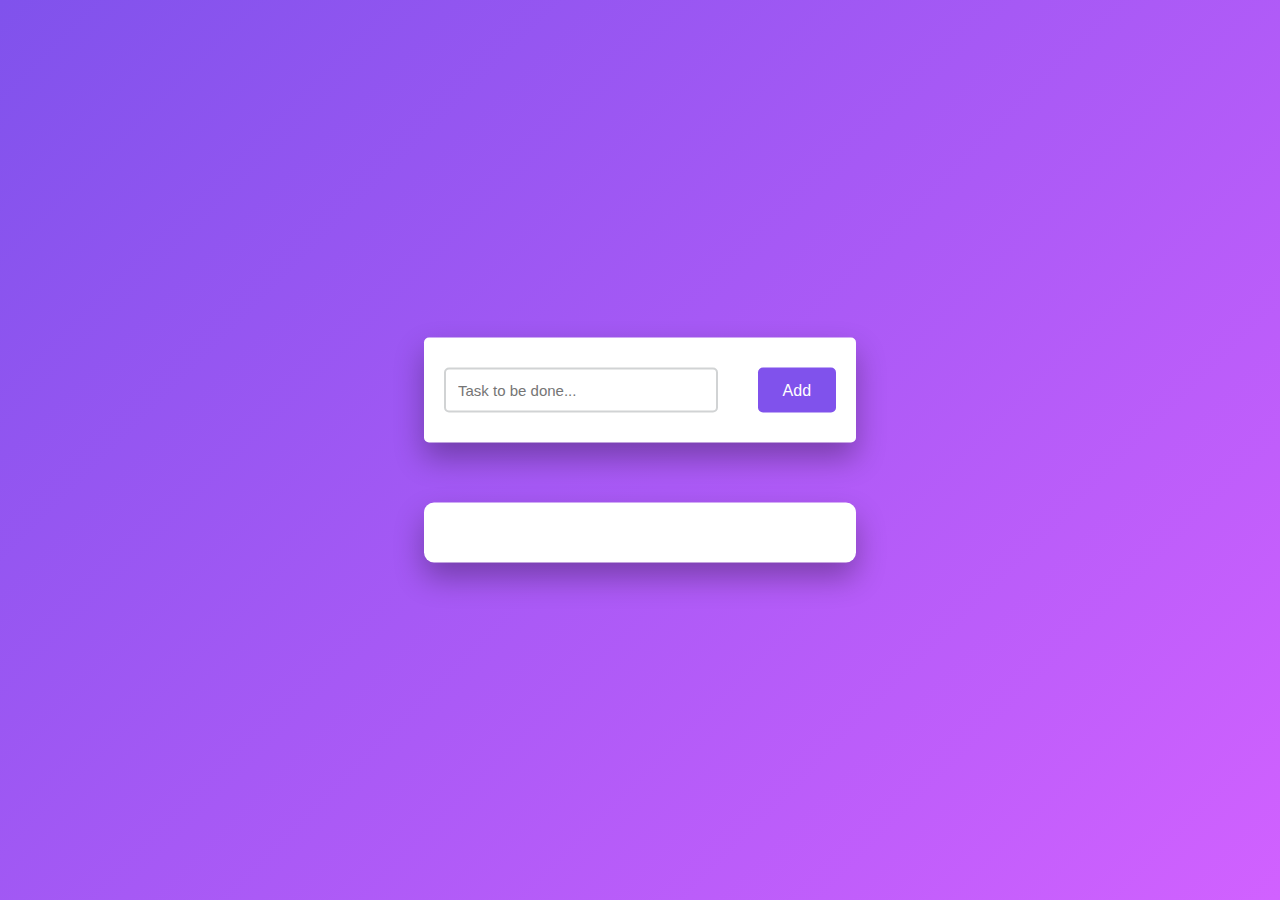
<file: 251002/index.html>
<!DOCTYPE html>
<html lang="ja">
  <head>
    <meta charset="UTF-8" />
    <meta name="viewport" content="width=device-width, initial-scale=1.0" />
    <link href="https://fonts.googleapis.com/css2?family=Material+Symbols+Outlined" rel="stylesheet" />
    <link rel="stylesheet" href="style.css" />
    <title>Document</title>
  </head>
  <body>
    <div class="container">
      <div id="newtask">
        <input type="text" placeholder="Task to be done..." />
        <button id="push">Add</button>
      </div>
      <div id="tasks"></div>
    </div>
    <script src="script.js"></script>
  </body>
</html>
</file>
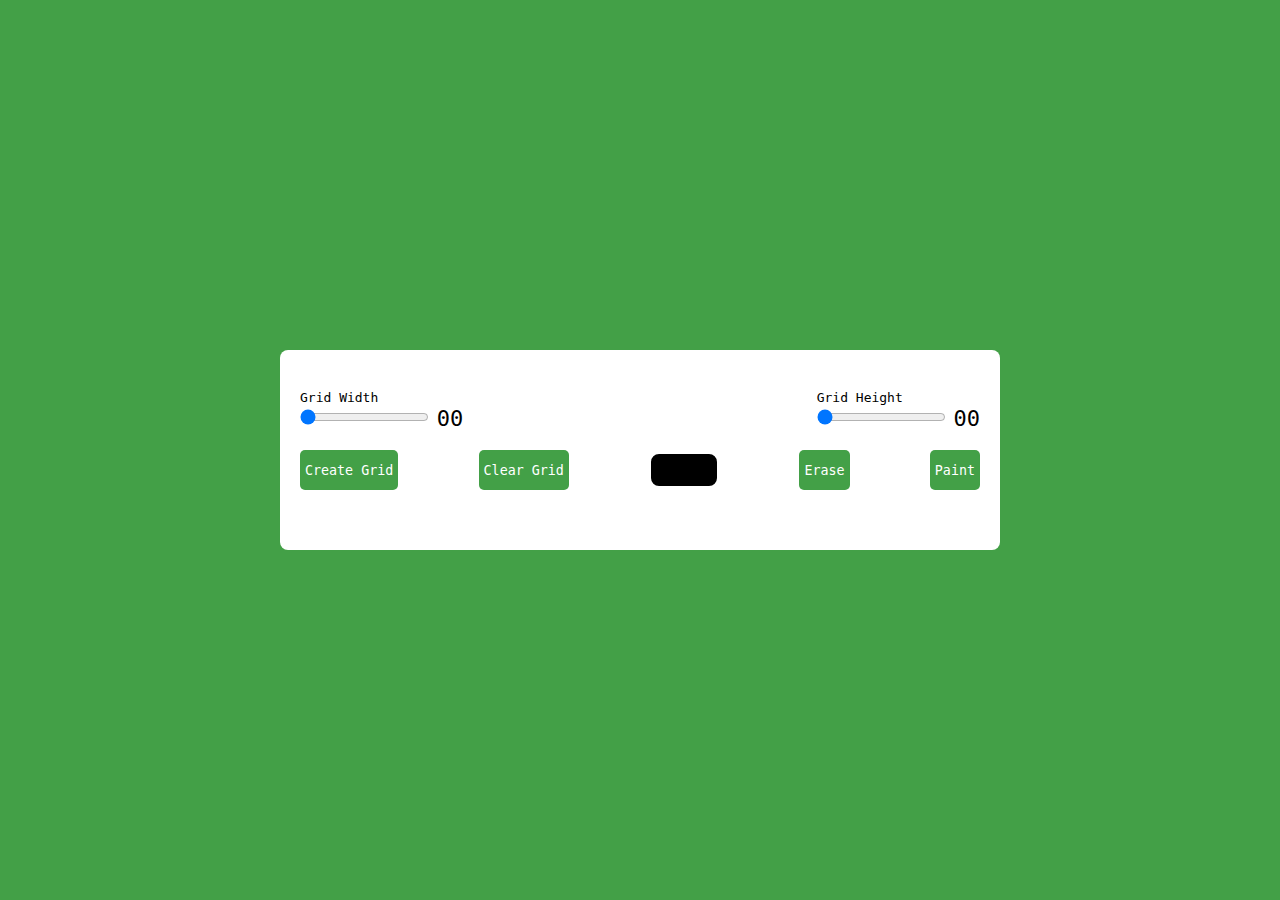
<file: 251004/index.html>
<!DOCTYPE html>
<html lang="ja">
<head>
    <meta charset="UTF-8">
    <meta name="viewport" content="width=device-width, initial-scale=1.0">
    <link rel="stylesheet" href="style.css">
    <title>#3 - Pixel Art Generator | AsmrProg</title>
</head>
<body>
    <div class="wrapper">
        <div class="options">
            <div class="opt-wrapper">
                <div class="slider">
                    <label for="width-range">Grid Width</label>
                    <input type="range" id="width-range" min="1" max="35">
                    <span id="width-value">00</span>
                </div>
                <div class="slider">
                    <label for="height-range">Grid Height</label>
                    <input type="range" id="height-range" min="1" max="35">
                    <span id="height-value">00</span>
                </div>
            </div>

            <div class="opt-wrapper">
                <button id="submit-grid">Create Grid</button>
                <button id="clear-grid">Clear Grid</button>
                <input type="color" id="color-input">
                <button id="erase-btn">Erase</button>
                <button id="paint-btn">Paint</button>
            </div>
        </div>
        <div class="container"></div>
    </div>

    <script src="index.js"></script>
</body>
</html>
</file>
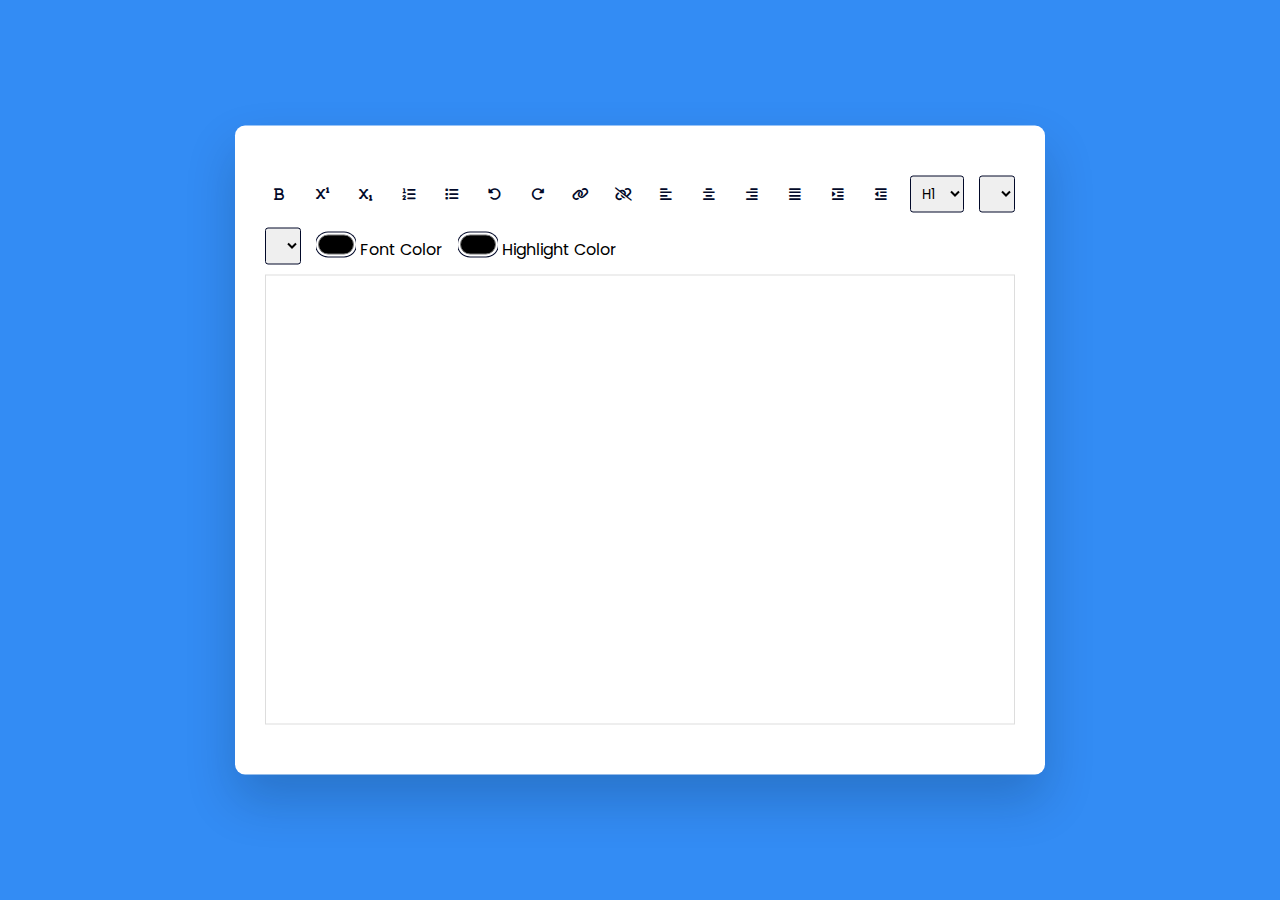
<file: 251006/index.html>
<!DOCTYPE html>
<html lang="en">

<head>
    <meta charset="UTF-8">
    <meta http-equiv="X-UA-Compatible" content="IE=edge">
    <meta name="viewport" content="width=device-width, initial-scale=1.0">
    <link rel="stylesheet" href="https://cdnjs.cloudflare.com/ajax/libs/font-awesome/6.2.1/css/all.min.css">
    <link rel="stylesheet" href="style.css">
    <title>#2 - Online Text Editor | AsmrProg</title>
</head>

<body>

    <div class="container">
        <div class="options">
            <button id="bold" class="option-button format">
                <i class="fa-solid fa-bold"></i>
            </button>
            <button id="superscript" class="option-button script">
                <i class="fa-solid fa-superscript"></i>
            </button>
            <button id="subscript" class="option-button script">
                <i class="fa-solid fa-subscript"></i>
            </button>

            <button id="insertOrderedList" class="option-button">
                <div class="fa-solid fa-list-ol"></div>
            </button>
            <button id="insertUnorderedList" class="option-button">
                <i class="fa-solid fa-list"></i>
            </button>

            <button id="undo" class="option-button">
                <i class="fa-solid fa-rotate-left"></i>
            </button>
            <button id="redo" class="option-button">
                <i class="fa-solid fa-rotate-right"></i>
            </button>

            <button id="createLink" class="adv-option-button">
                <i class="fa fa-link"></i>
            </button>
            <button id="unlink" class="option-button">
                <i class="fa fa-unlink"></i>
            </button>

            <button id="justifyLeft" class="option-button align">
                <i class="fa-solid fa-align-left"></i>
            </button>
            <button id="justifyCenter" class="option-button align">
                <i class="fa-solid fa-align-center"></i>
            </button>
            <button id="justifyRight" class="option-button align">
                <i class="fa-solid fa-align-right"></i>
            </button>
            <button id="justifyFull" class="option-button align">
                <i class="fa-solid fa-align-justify"></i>
            </button>
            <button id="indent" class="option-button spacing">
                <i class="fa-solid fa-indent"></i>
            </button>
            <button id="outdent" class="option-button spacing">
                <i class="fa-solid fa-outdent"></i>
            </button>
            <select id="formatBlock" class="adv-option-button">
                <option value="H1">H1</option>
                <option value="H2">H2</option>
                <option value="H3">H3</option>
                <option value="H4">H4</option>
                <option value="H5">H5</option>
                <option value="H6">H6</option>
            </select>
            <select id="fontName" class="adv-option-button"></select>
            <select id="fontSize" class="adv-option-button"></select>

            <div class="input-wrapper">
                <input type="color" id="foreColor" class="adv-option-button">
                <label for="foreColor">Font Color</label>
            </div>
            <div class="input-wrapper">
                <input type="color" id="backColor" class="adv-option-button">
                <label for="backColor">Highlight Color</label>
            </div>

        </div>
        <div id="text-input" contenteditable="true"></div>
    </div>

    <script src="script.js"></script>


</body>

</html>
</file>
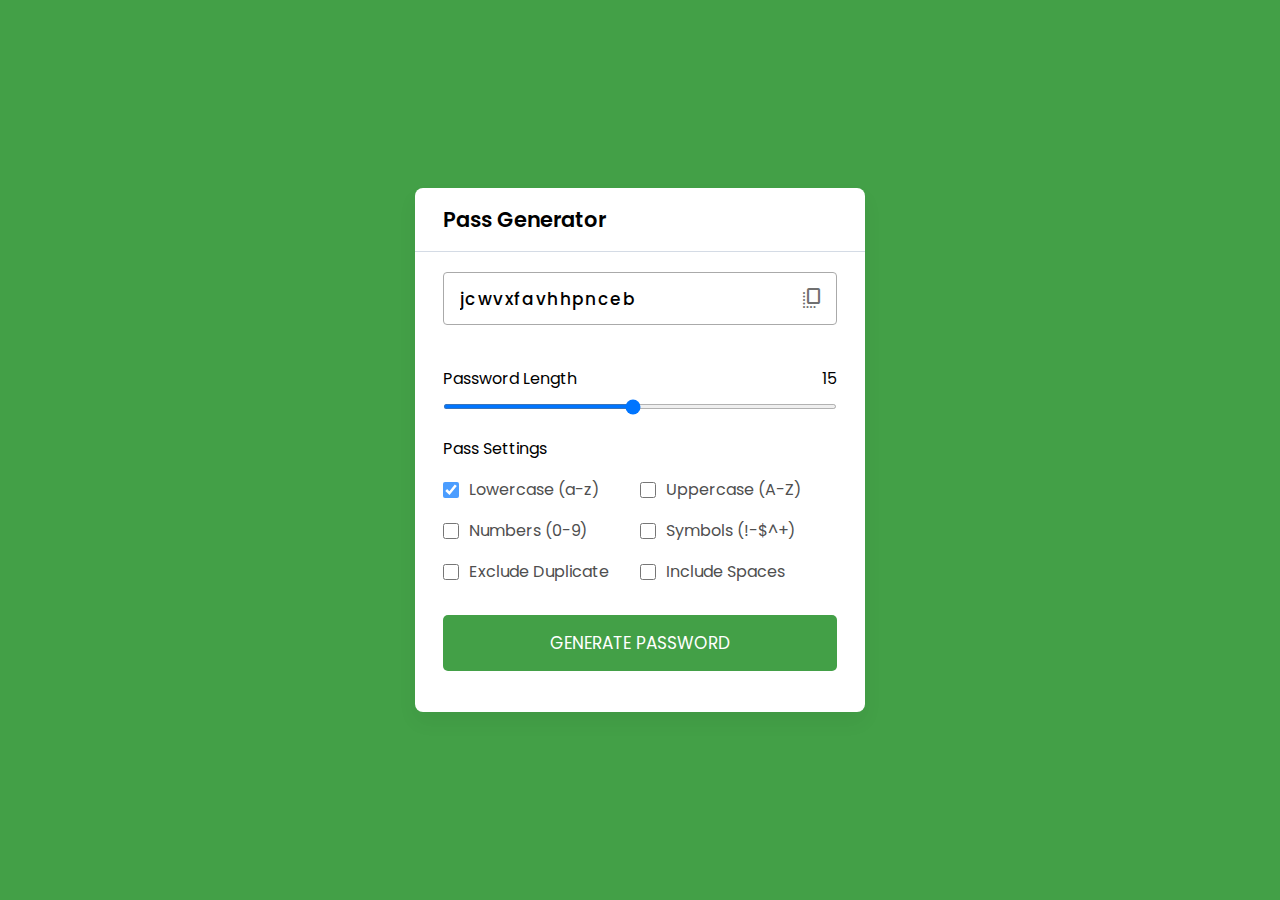
<file: 251008/index.html>
<!DOCTYPE html>
<html lang="en">

<head>
    <meta charset="UTF-8">
    <meta http-equiv="X-UA-Compatible" content="IE=edge">
    <meta name="viewport" content="width=device-width, initial-scale=1.0">
    <link href="https://fonts.googleapis.com/css2?family=Material+Symbols+Rounded" rel="stylesheet" />
    <link rel="stylesheet" href="style.css">
    <title>#3 - Pass Generator | AsmrProg</title>
</head>

<body>

    <div class="container">
        <h2>Pass Generator</h2>
        <div class="wrapper">
            <div class="input-box">
                <input type="text" disabled>
                <span class="material-symbols-rounded">copy_all</span>
            </div>
            <div class="pass-indicator"></div>
            <div class="pass-length">
                <div class="details">
                    <label class="title">Password Length</label>
                    <span></span>
                </div>
                <input type="range" min="1" max="30" value="15" step="1">
            </div>

            <div class="pass-settings">
                <label class="title">Pass Settings</label>
                <ul class="options">
                    <li class="option">
                        <input type="checkbox" id="lowercase" checked>
                        <label for="lowercase">Lowercase (a-z)</label>
                    </li>
                    <li class="option">
                        <input type="checkbox" id="uppercase">
                        <label for="uppercase">Uppercase (A-Z)</label>
                    </li>
                    <li class="option">
                        <input type="checkbox" id="numbers">
                        <label for="numbers">Numbers (0-9)</label>
                    </li>
                    <li class="option">
                        <input type="checkbox" id="symbols">
                        <label for="symbols">Symbols (!-$^+)</label>
                    </li>
                    <li class="option">
                        <input type="checkbox" id="exc-duplicate">
                        <label for="exc-duplicate">Exclude Duplicate</label>
                    </li>
                    <li class="option">
                        <input type="checkbox" id="spaces">
                        <label for="spaces">Include Spaces</label>
                    </li>
                </ul>
            </div>



            <button class="generate-btn">Generate Password</button>

        </div>
    </div>




    <script src="script.js"></script>
</body>

</html>
</file>
<file: 251002/style.css>
*,
*:before,
*:after {
    padding: 0;
    margin: 0;
    box-sizing: border-box;
}
body {
    height: 100vh;
    background: linear-gradient(
        135deg,
        #8052ec,
        #d161ff
    );
}
.container {
    width: 40%;
    min-width: 450px;
    position: absolute;
    transform: translate(-50%, -50%);
    top: 50%;
    left: 50%;
    padding: 30px 40px;
}
#newtask {
    position: relative;
    background-color: #ffffff;
    padding: 30px 20px;
    border-radius: 5px;
    box-shadow: 0 15px 30px rgba(0, 0, 0, 0.3);
}
#newtask input {
    width: 70%;
    height: 45px;
    font-family: 'Poppins', sans-serif;
    font-size: 15px;
    border: 2px solid #d1d3d4;
    padding: 12px;
    color: #111111;
    font-weight: 500;
    position: relative;
    border-radius: 5px;
}
#newtask input:focus {
    outline: none;
    border-color: #8052ce;

}
#newtask button {
    position: relative;
    float: right;
    width: 20%;
    height: 45px;
    border-radius: 5px;
    font-family: 'Poppins', sans-serif;
    font-weight: 500;
    font-size: 16px;
    background-color: #8052ec;
    border: none;
    color: #ffffff;
    cursor: pointer;
}
#tasks {
    background-color: #ffffff;
    padding: 30px 20px;
    margin-top: 60px;
    border-radius: 10px;
    box-shadow: 0 15px 30px rgba(0, 0, 0, 0.3);
    width: 100%;
    position: relative;
}
.task {
    background-color: #fff;
    height: 50px;
    padding: 5px 10px;
    margin-top: 10px;
    display: flex;
    align-items: center;
    justify-content: space-between;
    border-bottom: 2px solid #d1d3d4;
    cursor: pointer;
}
.task span#taskname {
    font-family: 'Poppins', sans-serif;
    font-size: 15px;
    font-weight: 400;
}
.task button {
    background-color: #8052ec;
    color: #ffffff;
    height: 100%;
    width: 40px;
    border-radius: 5px;
    border: none;
    cursor: pointer;
    outline: none;
}
.completed {
    text-decoration: line-through;
}
</file>
<file: 251004/style.css>
* {
    padding: 0;
    margin: 0;
    box-sizing: border-box;
    font-family: monospace;
}

body {
    background-color: #43a047;
}

.wrapper {
    background-color: #fff;
    width: 80vmin;
    position: absolute;
    transform: translate(-50%, -50%);
    top: 50%;
    left: 50%;
    padding: 40px 20px;
    border-radius: 8px;
}

label {
    display: block;
}

span {
    position: relative;
    font-size: 22px;
    bottom: -1px;
}

.opt-wrapper {
    display: flex;
    justify-content: space-between;
    margin-bottom: 20px;
    gap: 10px;
}

button {
    background-color: #43a047;
    border: none;
    border-radius: 5px;
    padding: 5px;
    color: #fff;
}

input[type="color"] {
    -webkit-appearance: none;
    -moz-appearance: none;
    appearance: none;
    background-color: transparent;
    width: 70px;
    height: 40px;
    border: none;
    cursor: pointer;
}

input[type="color"]::-webkit-color-swatch {
    border-radius: 8px;
    border: 4px solid #000;
}

input[type="color"]::-moz-color-swatch {
    border-radius: 8px;
    border: 4px solid #000;
}

.gridCol {
    height: 1em;
    width: 1em;
    border: 1px solid #ddd;
}

.gridRow {
    display: flex;
}

@media only screen and (max-width: 768px) {
    gridCol {
        height: 0.8em;
        width: 0.8em;
    }
}
</file>
<file: 251006/style.css>
@import url('https://fonts.googleapis.com/css2?family=Poppins:wght@300;400;500;600;700&display=swap');

* {
    padding: 0;
    margin: 0;
    box-sizing: border-box;
}

body {
    background-color: #338cf4;
}

.container {
    background-color: #fff;
    width: 90vmin;
    padding: 50px 30px;
    position: absolute;
    transform: translate(-50%, -50%);
    left: 50%;
    top: 50%;
    border-radius: 10px;
    box-shadow: 0 25px 50px rgba(7, 20, 35, 0.2);
}

.options {
    display: flex;
    flex-wrap: wrap;
    align-items: center;
    gap: 15px;
}

button {
    width: 28px;
    height: 28px;
    display: grid;
    place-items: center;
    border-radius: 3px;
    border: none;
    background-color: #fff;
    outline: none;
    color: #020929;
    cursor: pointer;
}

select {
    padding: 7px;
    border: 1px solid #020929;
    border-radius: 3px;
    cursor: pointer;
}

.options label,
.options select {
    font-family: 'Poppins', sans-serif;
}

input[type="color"] {
    -webkit-appearance: none;
    -moz-appearance: none;
    appearance: none;
    background-color: transparent;
    width: 40px;
    height: 28px;
    border: none;
    cursor: pointer;
}

input[type="color"]::-webkit-color-swatch {
    border-radius: 15px;
    box-shadow: 0 0 0 2px #fff, 0 0 0 3px #020929;
}

input[type="color"]::-moz-color-swatch {
    border-radius: 15px;
    box-shadow: 0 0 0 2px #fff, 0 0 0 3px #020929;
}

#text-input {
    margin-top: 10px;
    border: 1px solid #ddd;
    padding: 20px;
    height: 50vh;
}

.active {
    background-color: #e0e9ff;
}
</file>
<file: 251008/style.css>
@import url('https://fonts.googleapis.com/css2?family=Poppins:wght@400;500;600&display=swap');

* {
    margin: 0;
    padding: 0;
    box-sizing: border-box;
    font-family: 'Poppins', sans-serif;
}

body {
    display: flex;
    align-items: center;
    justify-content: center;
    min-height: 100vh;
    background: #43A047;
}

.container {
    width: 450px;
    background: #fff;
    border-radius: 8px;
    box-shadow: 0 10px 20px rgba(0, 0, 0, 0.05);
}

.container h2 {
    font-weight: 600;
    font-size: 1.31rem;
    padding: 1rem 1.75rem;
    border-bottom: 1px solid #d4dbe5;
}

.wrapper {
    margin: 1.25rem 1.75rem;
}

.wrapper .input-box {
    position: relative;
}

.input-box input {
    width: 100%;
    height: 53px;
    color: #000;
    background: none;
    font-size: 1.06rem;
    font-weight: 500;
    border-radius: 4px;
    letter-spacing: 1.4px;
    border: 1px solid #aaa;
    padding: 0 2.85rem 0 1rem;
}

.input-box span {
    position: absolute;
    right: 13px;
    cursor: pointer;
    line-height: 53px;
    color: #707070;
}

.input-box span:hover {
    color: #43A047 !important;
}

.wrapper .pass-indicator {
    width: 100%;
    height: 4px;
    position: relative;
    margin-top: 0.75rem;
    border-radius: 25px;
}

.pass-indicator::before {
    position: absolute;
    content: "";
    height: 100%;
    width: 50%;
    border-radius: inherit;
    transition: width 0.3s ease;
}

.pass-indicator#weak::before {
    width: 20%;
    background: #e64a4a;
}

.pass-indicator#medium::before {
    width: 50%;
    background: #f1c80b;
}

.pass-indicator#strong::before {
    width: 100%;
    background: #43A047;
}

.wrapper .pass-length {
    margin: 1.56rem 0 1.25rem;
}

.pass-length .details {
    display: flex;
    justify-content: space-between;
}

.pass-length input {
    width: 100%;
    height: 5px;
}

.pass-settings .options {
    display: flex;
    list-style: none;
    flex-wrap: wrap;
    margin-top: 1rem;
}

.pass-settings .options .option {
    display: flex;
    align-items: center;
    margin-bottom: 1rem;
    width: calc(100% / 2);
}

.options .option:first-child {
    pointer-events: none;
}

.options .option:first-child input {
    opacity: 0.7;
}

.options .option input {
    height: 16px;
    width: 16px;
    cursor: pointer;
}

.options .option label {
    cursor: pointer;
    color: #4f4f4f;
    padding-left: 0.63rem;
}

.wrapper .generate-btn {
    width: 100%;
    color: #fff;
    border: none;
    outline: none;
    cursor: pointer;
    background: #43A047;
    font-size: 1.06rem;
    padding: 0.94rem 0;
    border-radius: 5px;
    text-transform: uppercase;
    margin: 0.94rem 0 1.3rem;
}
</file>
